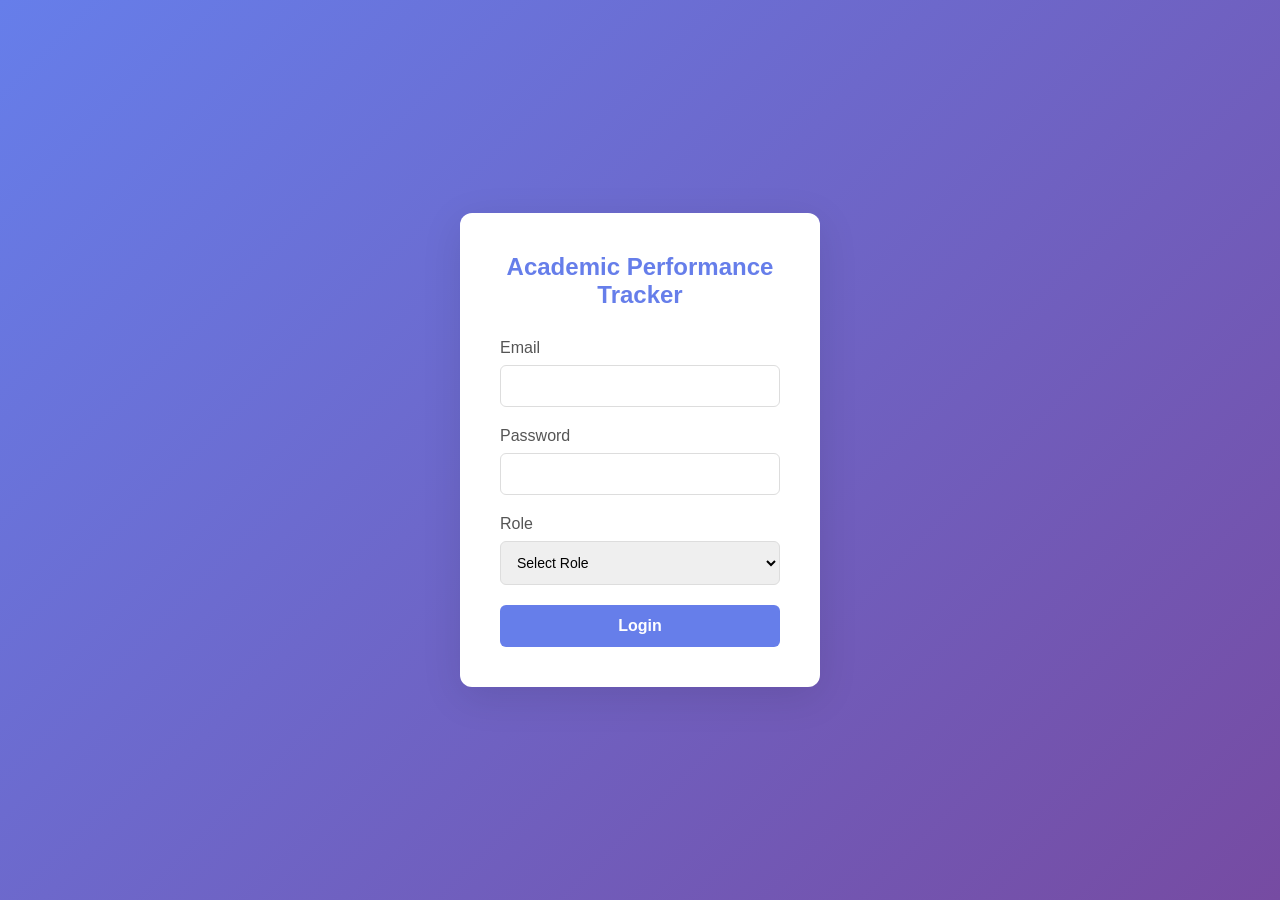
<file: index.html>
<!DOCTYPE html>
<html lang="en">
<head>
    <meta charset="UTF-8">
    <meta name="viewport" content="width=device-width, initial-scale=1.0">
    <title>Login - Academic Tracker</title>
    <link rel="stylesheet" href="style.css">
</head>
<body class="login-body">
    <div class="login-container">
        <div class="login-card">
            <h1>Academic Performance Tracker</h1>
            <form id="loginForm">
                <div class="form-group">
                    <label for="email">Email</label>
                    <input type="email" id="email" required>
                </div>
                <div class="form-group">
                    <label for="password">Password</label>
                    <input type="password" id="password" required>
                </div>
                <div class="form-group">
                    <label for="role">Role</label>
                    <select id="role" required>
                        <option value="">Select Role</option>
                        <option value="student">Student</option>
                        <option value="teacher">Teacher</option>
                        <option value="admin">Admin</option>
                    </select>
                </div>
                <button type="submit" class="btn-primary">Login</button>
            </form>
        </div>
    </div>
    <script src="script.js"></script>
</body>
</html>
</file>
<file: style.css>
* {
    margin: 0;
    padding: 0;
    box-sizing: border-box;
}

body {
    font-family: -apple-system, BlinkMacSystemFont, 'Segoe UI', Roboto, Oxygen, Ubuntu, Cantarell, sans-serif;
    background: #f5f7fa;
    color: #333;
}

/* Login Page */
.login-body {
    display: flex;
    align-items: center;
    justify-content: center;
    min-height: 100vh;
    background: linear-gradient(135deg, #667eea 0%, #764ba2 100%);
}

.login-container {
    width: 100%;
    max-width: 400px;
    padding: 20px;
}

.login-card {
    background: white;
    padding: 40px;
    border-radius: 12px;
    box-shadow: 0 10px 40px rgba(0,0,0,0.1);
}

.login-card h1 {
    margin-bottom: 30px;
    font-size: 24px;
    text-align: center;
    color: #667eea;
}

.form-group {
    margin-bottom: 20px;
}

.form-group label {
    display: block;
    margin-bottom: 8px;
    font-weight: 500;
    color: #555;
}

.form-group input,
.form-group select {
    width: 100%;
    padding: 12px;
    border: 1px solid #ddd;
    border-radius: 6px;
    font-size: 14px;
    transition: border 0.3s;
}

.form-group input:focus,
.form-group select:focus {
    outline: none;
    border-color: #667eea;
}

.btn-primary {
    width: 100%;
    padding: 12px;
    background: #667eea;
    color: white;
    border: none;
    border-radius: 6px;
    font-size: 16px;
    font-weight: 600;
    cursor: pointer;
    transition: background 0.3s;
}

.btn-primary:hover {
    background: #5568d3;
}

/* Dashboard Layout */
.dashboard {
    display: flex;
    min-height: 100vh;
}

.sidebar {
    width: 250px;
    background: #2d3748;
    color: white;
    padding: 30px 20px;
}

.sidebar h2 {
    margin-bottom: 30px;
    font-size: 20px;
}

.sidebar nav a {
    display: block;
    padding: 12px 15px;
    color: #cbd5e0;
    text-decoration: none;
    border-radius: 6px;
    margin-bottom: 8px;
    transition: all 0.3s;
}

.sidebar nav a:hover,
.sidebar nav a.active {
    background: #4a5568;
    color: white;
}

.content {
    flex: 1;
    padding: 30px;
    overflow-y: auto;
}

header {
    margin-bottom: 30px;
}

header h1 {
    font-size: 28px;
    color: #2d3748;
}

/* Cards */
.card {
    background: white;
    padding: 25px;
    border-radius: 10px;
    box-shadow: 0 2px 8px rgba(0,0,0,0.08);
    margin-bottom: 20px;
}

.cards-grid {
    display: grid;
    grid-template-columns: repeat(auto-fill, minmax(300px, 1fr));
    gap: 20px;
}

.subject-card {
    background: white;
    padding: 20px;
    border-radius: 10px;
    box-shadow: 0 2px 8px rgba(0,0,0,0.08);
}

.subject-card h3 {
    margin-bottom: 15px;
    color: #667eea;
}

.subject-card .marks-info {
    display: flex;
    justify-content: space-between;
    margin-bottom: 10px;
    font-size: 14px;
}

.subject-card .target-input {
    width: 60px;
    padding: 4px 8px;
    border: 1px solid #ddd;
    border-radius: 4px;
    font-size: 14px;
}

.progress-bar {
    width: 100%;
    height: 8px;
    background: #e2e8f0;
    border-radius: 4px;
    overflow: hidden;
    margin: 15px 0;
}

.progress-fill {
    height: 100%;
    background: #48bb78;
    transition: width 0.3s;
}

.progress-fill.below-target {
    background: #f56565;
}

.alert-box {
    background: #fff5f5;
    border-left: 4px solid #f56565;
    padding: 12px;
    margin-top: 15px;
    border-radius: 4px;
}

.alert-box p {
    color: #c53030;
    font-size: 14px;
    margin-bottom: 10px;
}

.punishment-options {
    display: flex;
    gap: 8px;
    flex-wrap: wrap;
}

.btn-small {
    padding: 6px 12px;
    background: #667eea;
    color: white;
    border: none;
    border-radius: 4px;
    font-size: 12px;
    cursor: pointer;
    transition: background 0.3s;
}

.btn-small:hover {
    background: #5568d3;
}

/* Summary Cards */
.summary-cards {
    display: grid;
    grid-template-columns: repeat(auto-fit, minmax(200px, 1fr));
    gap: 20px;
    margin-bottom: 30px;
}

.summary-cards .card {
    text-align: center;
}

.summary-cards h3 {
    font-size: 14px;
    color: #718096;
    margin-bottom: 10px;
    font-weight: 500;
}

.stat {
    font-size: 32px;
    font-weight: 700;
    color: #667eea;
}

.stat.alert {
    color: #f56565;
}

/* Table */
table {
    width: 100%;
    border-collapse: collapse;
}

thead {
    background: #f7fafc;
}

th {
    padding: 12px;
    text-align: left;
    font-weight: 600;
    color: #4a5568;
    font-size: 14px;
}

td {
    padding: 12px;
    border-top: 1px solid #e2e8f0;
    font-size: 14px;
}

.status-badge {
    display: inline-block;
    padding: 4px 12px;
    border-radius: 12px;
    font-size: 12px;
    font-weight: 600;
}

.status-badge.above {
    background: #c6f6d5;
    color: #22543d;
}

.status-badge.below {
    background: #fed7d7;
    color: #742a2a;
}

.action-buttons {
    display: flex;
    gap: 8px;
}

.btn-action {
    padding: 6px 12px;
    border: none;
    border-radius: 4px;
    font-size: 12px;
    cursor: pointer;
    transition: all 0.3s;
}

.btn-action.assign {
    background: #667eea;
    color: white;
}

.btn-action.deadline {
    background: #ed8936;
    color: white;
}

.btn-action:hover {
    opacity: 0.8;
}

/* Form Row */
.form-row {
    display: flex;
    gap: 15px;
    align-items: flex-end;
}

.form-row .form-group {
    flex: 1;
}

.form-row button {
    width: auto;
    padding: 12px 24px;
}

/* Responsive */
@media (max-width: 768px) {
    .dashboard {
        flex-direction: column;
    }
    
    .sidebar {
        width: 100%;
        padding: 20px;
    }
    
    .cards-grid {
        grid-template-columns: 1fr;
    }
    
    .form-row {
        flex-direction: column;
        align-items: stretch;
    }
    
    .form-row button {
        width: 100%;
    }
}
</file>
